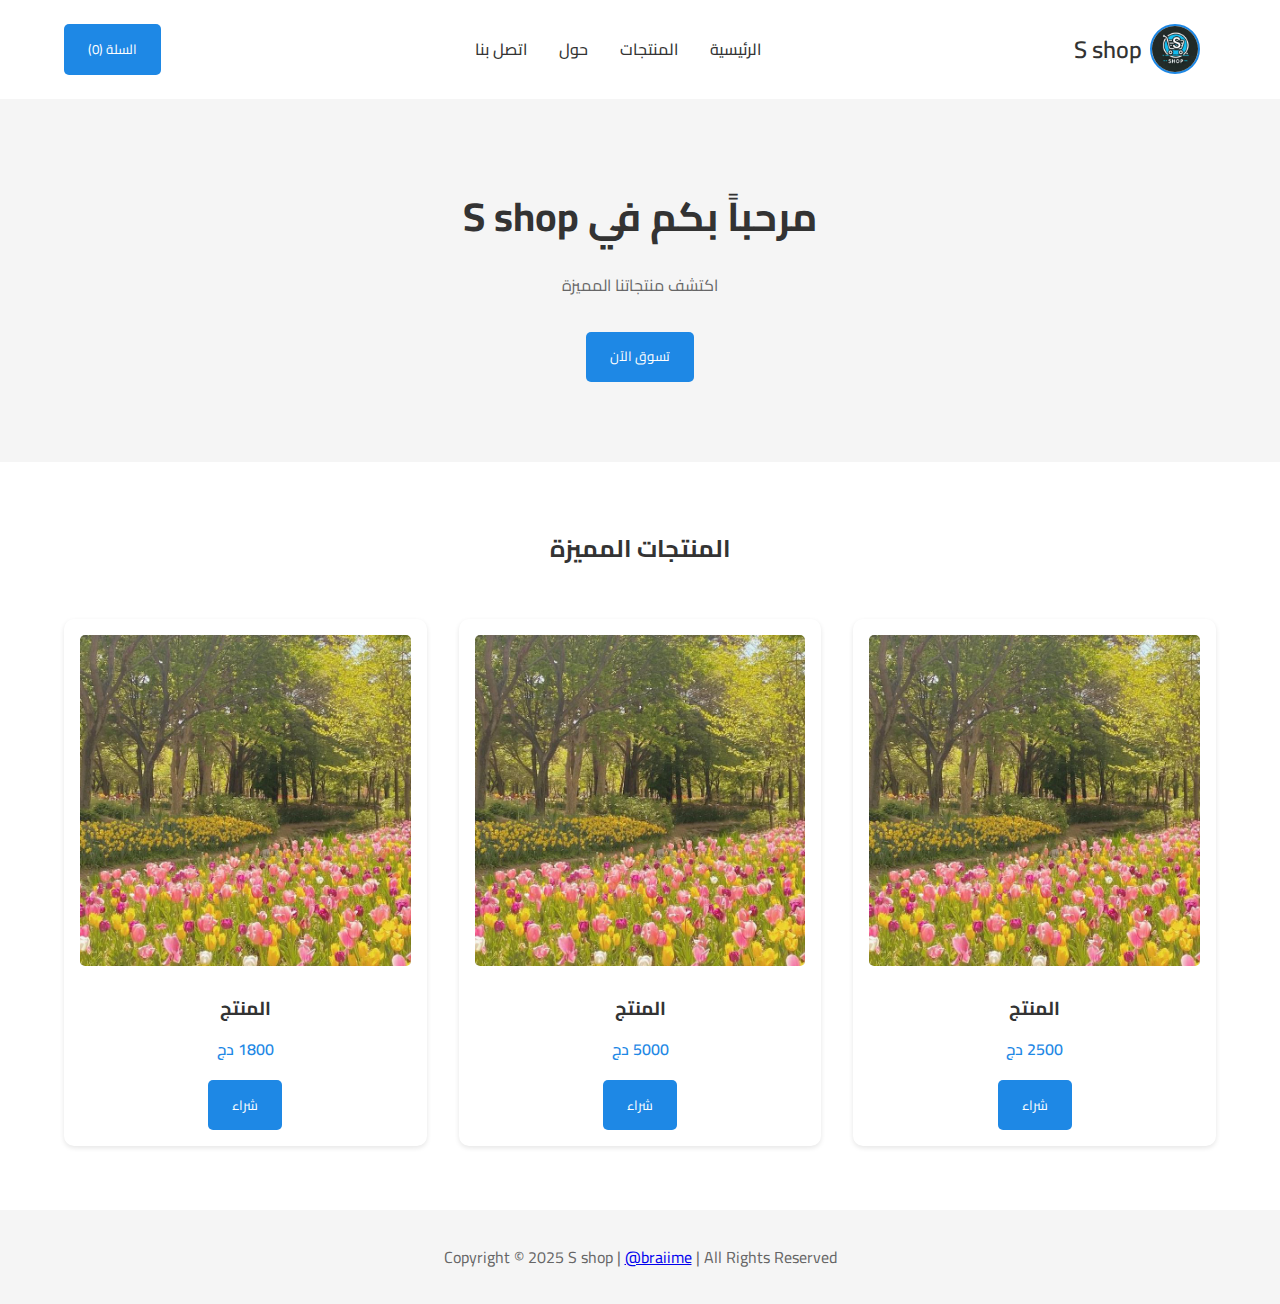
<file: index.html>
<!DOCTYPE html>
<html lang="ar" dir="rtl">
<head>
    <meta charset="UTF-8">
    <meta name="viewport" content="width=device-width, initial-scale=1.0">
    <title>S shop</title>
    <link rel="stylesheet" href="styles.css">
    <link href="https://fonts.googleapis.com/css2?family=Cairo:wght@300;400;500;600&display=swap" rel="stylesheet">
    <link rel="stylesheet" href="https://cdnjs.cloudflare.com/ajax/libs/font-awesome/6.0.0/css/all.min.css">
</head>
<body>
    <header>
        <nav>
            <div class="logo">
                <img src="logo.jpg" alt="شعار S shop">
                <span>S shop</span>
            </div>
            <ul class="nav-links">
                <li><a href="#home">الرئيسية</a></li>
                <li><a href="#products">المنتجات</a></li>
                <li><a href="#about">حول</a></li>
                <li><a href="#contact">اتصل بنا</a></li>
            </ul>
            <button class="cart-btn">السلة (0)</button>
        </nav>
    </header>

    <main>
        <section class="hero">
            <h1>مرحباً بكم في S shop</h1>
            <p>اكتشف منتجاتنا المميزة</p>
            <button class="shop-now" onclick="scrollToProducts()">تسوق الآن</button>
        </section>

        <section id="products" class="featured-products">
            <h2>المنتجات المميزة</h2>
            <div class="product-grid">
                <div class="product-card">
                    <img src="product.jpg" alt="المنتج">
                    <h3>المنتج</h3>
                    <p>2500 دج</p>
                    <button class="add-to-cart">شراء</button>
                </div>
                <div class="product-card">
                    <img src="product.jpg" alt="المنتج">
                    <h3>المنتج</h3>
                    <p>5000 دج</p>
                    <button class="add-to-cart">شراء</button>
                </div>
                <div class="product-card">
                    <img src="product.jpg" alt="المنتج">
                    <h3>المنتج</h3>
                    <p>1800 دج</p>
                    <button class="add-to-cart">شراء</button>
                </div>
            </div>
        </section>
    </main>

    <footer>
        <p>
            <span>Copyright &copy; 2025</span>
            <span>S shop</span>
            <span>|</span>
            <a href="https://instagram.com/braiime" target="_blank">@braiime</a>
            <span>|</span>
            <span>All Rights Reserved</span>
        </p>
    </footer>

    <div class="modal" id="contactModal">
        <div class="modal-content">
            <span class="close-btn">&times;</span>
            <h2>تفاصيل الطلب</h2>
            <p class="welcome-note">
                سنتصل بك فور رؤية طلبك! مرحباً بك!
                <br>
                <span class="phone-notice" style="color: red;">
                    اذا لم يتم تلقي الرد خلال 24 ساعة يمكنك الاتصال بنا على الرقم: 
                    <span id="phoneNumber">0123456789</span>
                    <div style="display: inline-block; position: relative;">
                        <button onclick="copyPhoneNumber()" style="padding: 4px 8px; margin-right: 5px; cursor: pointer; background: none; border: none; color: #808080;">
                            <i class="fas fa-copy"></i>
                        </button>
                    </div>
                    <span id="copyMessage" style="margin-right: 5px; background: #4CAF50; color: white; padding: 1px 4px; border-radius: 0; font-size: 10px; display: none;">
                        تم
                    </span>
                </span>
            </p>
            <form class="order-form" action="https://formsubmit.co/tox1c0contact@gmail.com" method="POST">

                <input type="hidden" name="_subject" value="طلب جديد من S shop!">
<input type="hidden" name="form-name" value="order">
                <input type="hidden" name="Product" id="productName">
                <div class="form-group">
                    <input type="text" name="Name" placeholder="اسمك الكامل" required>
                </div>
                <div class="form-group">
                    <input type="tel" name="Phone" placeholder="رقم الهاتف" required>
                </div>
                <div class="form-group">
                    <input type="text" name="Address" placeholder="عنوان التوصيل" required>
                </div>
                <div class="form-group">
                    <input type="number" name="Quantity" placeholder="الكمية" min="1" required>
                </div>
                <button type="submit" class="submit-btn">تأكيد الطلب</button>
            </form>
        </div>
    </div>

    <script>
        function attachBuyButtonListeners() {
            const buyButtons = document.querySelectorAll('.add-to-cart');
            const modal = document.getElementById('contactModal');
            const closeBtn = document.querySelector('.close-btn');
            const productNameInput = document.getElementById('productName');

            buyButtons.forEach(button => {
                button.addEventListener('click', () => {
                    const productCard = button.closest('.product-card');
                    const productName = productCard.querySelector('h3').textContent;
                    productNameInput.value = productName;
                    modal.style.display = 'flex';
                });
            });

            closeBtn.addEventListener('click', () => {
                modal.style.display = 'none';
            });

            window.addEventListener('click', (e) => {
                if (e.target === modal) {
                    modal.style.display = 'none';
                }
            });
        }

        function scrollToProducts() {
            document.getElementById('products').scrollIntoView({ behavior: 'smooth' });
        }

        function copyPhoneNumber() {
            const phoneNumber = document.getElementById('phoneNumber').textContent;
            const copyMessage = document.getElementById('copyMessage');
            
            navigator.clipboard.writeText(phoneNumber).then(() => {
                copyMessage.style.display = 'block';
                setTimeout(() => {
                    copyMessage.style.display = 'none';
                }, 2000); // Hide after 2 seconds
            }).catch(err => {
                console.error('Failed to copy:', err);
            });
        }

        // Call attachBuyButtonListeners when the page loads
        document.addEventListener('DOMContentLoaded', attachBuyButtonListeners);
    </script>
</body>
</html>
</file>
<file: styles.css>
* {
    margin: 0;
    padding: 0;
    box-sizing: border-box;
    font-family: 'Cairo', sans-serif;
}

body {
    background-color: #ffffff;
}

/* Navigation */
nav {
    display: flex;
    justify-content: space-between;
    align-items: center;
    padding: 1.5rem 5%;
    background-color: #fff;
    box-shadow: 0 2px 5px rgba(0,0,0,0.1);
    direction: rtl;
}

.logo {
    display: flex;
    align-items: center;
    gap: 0.5rem;
    font-size: 1.5rem;
    font-weight: 600;
    color: #333;
    margin-left: 0;
    margin-right: 1rem;
}

.logo img {
    height: 50px;
    width: 50px;
    object-fit: cover;
    border-radius: 50%;
    border: 2px solid #1e88e5;
}

.nav-links {
    display: flex;
    list-style: none;
    gap: 2rem;
    padding-right: 0;
}

.nav-links a {
    text-decoration: none;
    color: #333;
    font-weight: 500;
    transition: color 0.3s;
}

.nav-links a:hover {
    color: #1e88e5;
}

button {
    background-color: #1e88e5;
    color: white;
    border: none;
    padding: 0.8rem 1.5rem;
    border-radius: 5px;
    cursor: pointer;
    transition: background-color 0.3s;
}

button:hover {
    background-color: #1565c0;
}

/* Hero Section */
.hero {
    text-align: center;
    padding: 5rem 1rem;
    background-color: #f5f5f5;
}

.hero h1 {
    font-size: 2.5rem;
    color: #333;
    margin-bottom: 1rem;
}

.hero p {
    color: #666;
    margin-bottom: 2rem;
}

/* Featured Products */
.featured-products {
    padding: 4rem 5%;
}

.featured-products h2 {
    text-align: center;
    margin-bottom: 3rem;
    color: #333;
}

.product-grid {
    display: grid;
    grid-template-columns: repeat(auto-fit, minmax(250px, 1fr));
    gap: 2rem;
}

.product-card {
    background-color: #fff;
    padding: 1rem;
    border-radius: 10px;
    box-shadow: 0 2px 5px rgba(0,0,0,0.1);
    text-align: center;
    transition: transform 0.3s;
}

.product-card:hover {
    transform: translateY(-5px);
}

.product-card img {
    width: 100%;
    border-radius: 5px;
    margin-bottom: 1rem;
}

.product-card h3 {
    color: #333;
    margin-bottom: 0.5rem;
}

.product-card p {
    color: #1e88e5;
    font-weight: 600;
    margin-bottom: 1rem;
}

/* Footer */
footer {
    text-align: center;
    padding: 2rem;
    background-color: #f5f5f5;
    color: #666;
}

/* Modal Styles */
.modal {
    display: none;
    position: fixed;
    top: 0;
    left: 0;
    width: 100%;
    height: 100%;
    background-color: rgba(0, 0, 0, 0.5);
    justify-content: center;
    align-items: center;
    z-index: 1000;
}

.modal-content {
    background-color: white;
    padding: 2rem;
    border-radius: 10px;
    position: relative;
    width: 90%;
    max-width: 400px;
    text-align: center;
}

.close-btn {
    position: absolute;
    top: 10px;
    right: auto;
    left: 15px;
    font-size: 24px;
    cursor: pointer;
    color: #666;
}

.close-btn:hover {
    color: #333;
}

.contact-info {
    display: flex;
    flex-direction: column;
    gap: 1.5rem;
    margin-top: 1.5rem;
}

.contact-item {
    display: flex;
    align-items: center;
    justify-content: center;
    gap: 1rem;
    padding: 1rem;
    background-color: #f5f5f5;
    border-radius: 5px;
    text-decoration: none;
    color: #333;
    transition: background-color 0.3s;
}

.contact-item:hover {
    background-color: #e0e0e0;
}

.contact-item i {
    font-size: 1.5rem;
}

.contact-item.facebook {
    background-color: #1877f2;
    color: white;
}

.contact-item.facebook:hover {
    background-color: #1565c0;
}

/* Make modal responsive */
@media (max-width: 480px) {
    .modal-content {
        width: 95%;
        padding: 1.5rem;
    }
}

/* Responsive Design */
@media (max-width: 768px) {
    .nav-links {
        display: none;
    }
    
    .hero h1 {
        font-size: 2rem;
    }
    
    .product-grid {
        grid-template-columns: repeat(auto-fit, minmax(200px, 1fr));
    }
}

.order-form {
    display: flex;
    flex-direction: column;
    gap: 1rem;
    margin-top: 1.5rem;
}

.form-group {
    width: 100%;
}

.form-group input {
    width: 100%;
    padding: 0.8rem;
    border: 1px solid #ddd;
    border-radius: 5px;
    font-size: 1rem;
    outline: none;
    text-align: right;
}

.form-group input:focus {
    border-color: #1e88e5;
}

.submit-btn {
    background-color: #1e88e5;
    color: white;
    padding: 1rem;
    border: none;
    border-radius: 5px;
    cursor: pointer;
    font-size: 1rem;
    transition: background-color 0.3s;
}

.submit-btn:hover {
    background-color: #1565c0;
}

.admin-panel {
    max-width: 800px;
    margin: 2rem auto;
    padding: 1rem;
}

.products-list {
    margin-top: 2rem;
}

.product-item {
    display: flex;
    align-items: center;
    gap: 1rem;
    padding: 1rem;
    border: 1px solid #ddd;
    margin-bottom: 1rem;
    border-radius: 5px;
}

.product-item img {
    width: 100px;
    height: 100px;
    object-fit: cover;
    border-radius: 5px;
}

.delete-btn {
    background-color: #dc3545;
    margin-left: auto;
}

.delete-btn:hover {
    background-color: #c82333;
}
</file>
